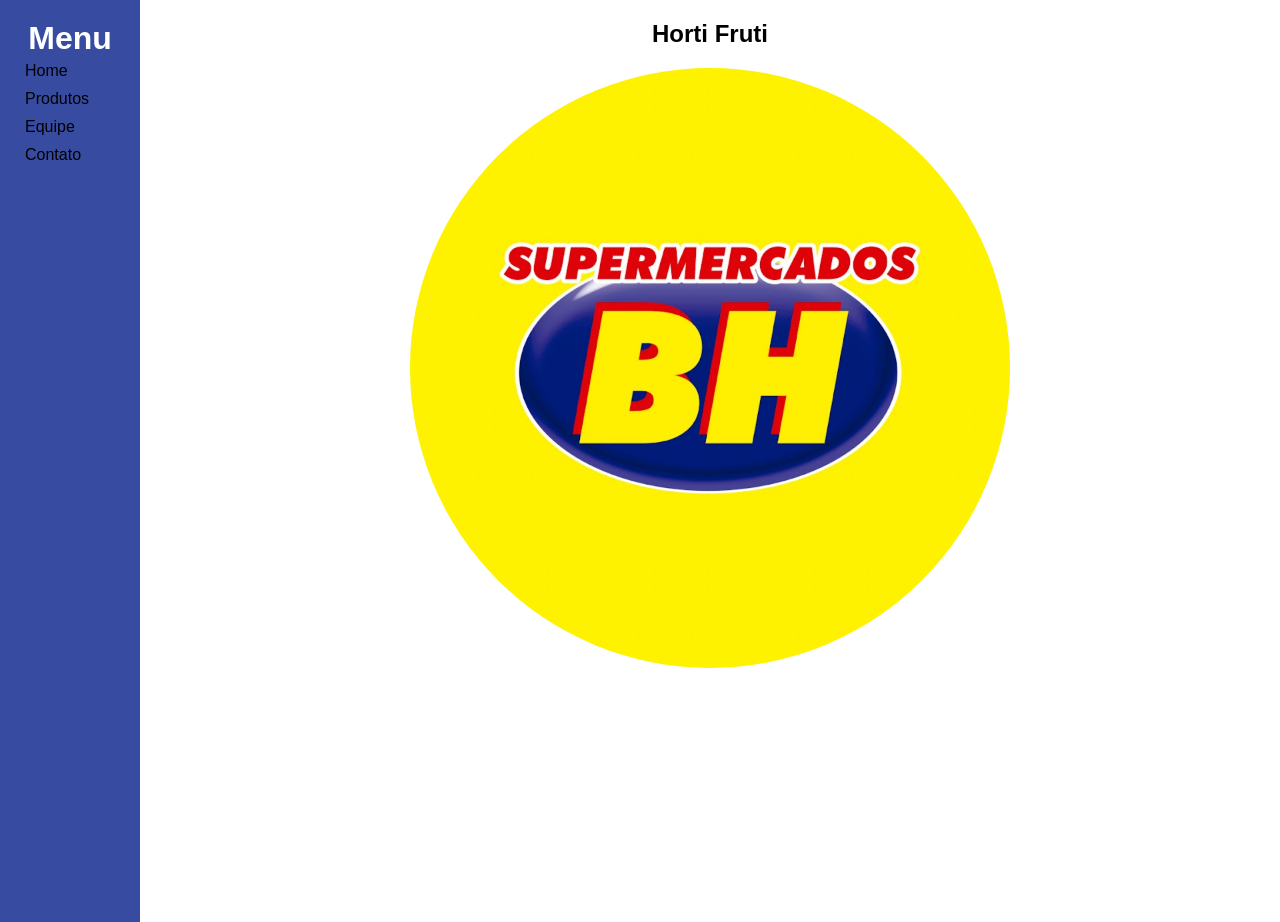
<file: index.html>
<!doctype html>
<html lang="pt-br">
  <head>
    <meta charset="UTF-8" />
    <meta name="viewport" content="width=device-width, initial-scale=1.0" />
    <title>Lista Atividade</title>
    <link rel="stylesheet" href="assets/style.css" />
  </head>
  <body>
    <div class="principal">
      <div class="lista-menu">
        <h1 class="titulo-menu">Menu</h1>
        <ul>
          <li><a href="index.html" class="link-menu">Home</a></li>
          <li><a href="produtos.html" class="link-menu">Produtos</a></li>
          <li><a href="equipe.html" class="link-menu">Equipe</a></li>
          <li><a href="contato.html" class="link-menu">Contato</a></li>
        </ul>
      </div>
      <section class="container">
        <h1 class="titulo-container">Horti Fruti</h1>

        <img src="assets/img/bh.jpg" alt="logobh">
      </section>
    </div>
  </body>
</html>
</file>
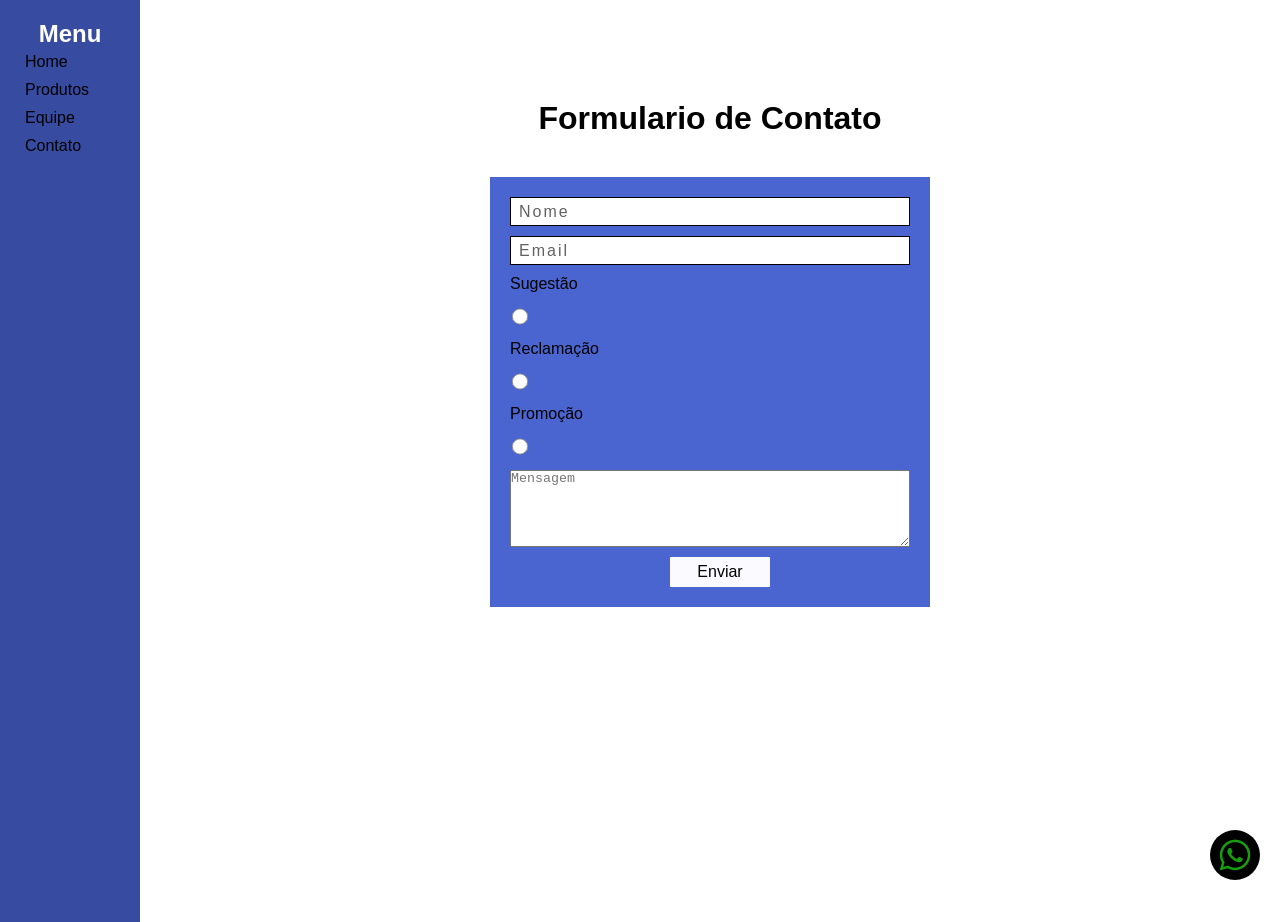
<file: contato.html>
<!doctype html>
<html lang="pt-br">
  <head>
    <meta charset="UTF-8" />
    <meta name="viewport" content="width=device-width, initial-scale=1.0" />
    <title>Contato - BH</title>
    <link rel="stylesheet" href="assets/style.css" />
  </head>
  <body>
    <div class="principal">
      <section class="lista-menu">
        <h1 class="titulo-menu">Menu</h1>
        <ul>
          <li><a href="index.html" class="link-menu">Home</a></li>
          <li><a href="produtos.html" class="link-menu">Produtos</a></li>
          <li><a href="equipe.html" class="link-menu">Equipe</a></li>
          <li><a href="contato.html" class="link-menu">Contato</a></li>
        </ul>
      </section>

      <div class="contato-form">
        <h1>Formulario de Contato</h1>
        <form action="https://sheetdb.io/api/v1/r0w1tnl8r2v60" method="post">
          <fieldset>
            <input type="text" placeholder="Nome" name="data[nome]" />

            <input type="email" placeholder="Email" name="data[email]" />

            <label for="sugestao">Sugestão</label>
            <input type="radio" name="data[tipo]" value="sugestao" />

            <label for="reclamacao">Reclamação</label>
            <input type="radio" name="data[tipo]" value="reclamacao" />

            <label for="promocao">Promoção</label>
            <input type="radio" name="data[tipo]" value="promocao" />

            <textarea
              name="data[mensagem]"
              id=""
              rows="5"
              placeholder="Mensagem"
            ></textarea>

            <button type="submit">Enviar</button>
          </fieldset>

        </form>
      </div>
      <a href="https://wa.me/5538998800071" target="_blank" class="logowhatsapp">
        <img src="assets/img/whatsapp.png" alt="logowhatsapp"/>
      </a>
    </div>
  </body>
</html>
</file>
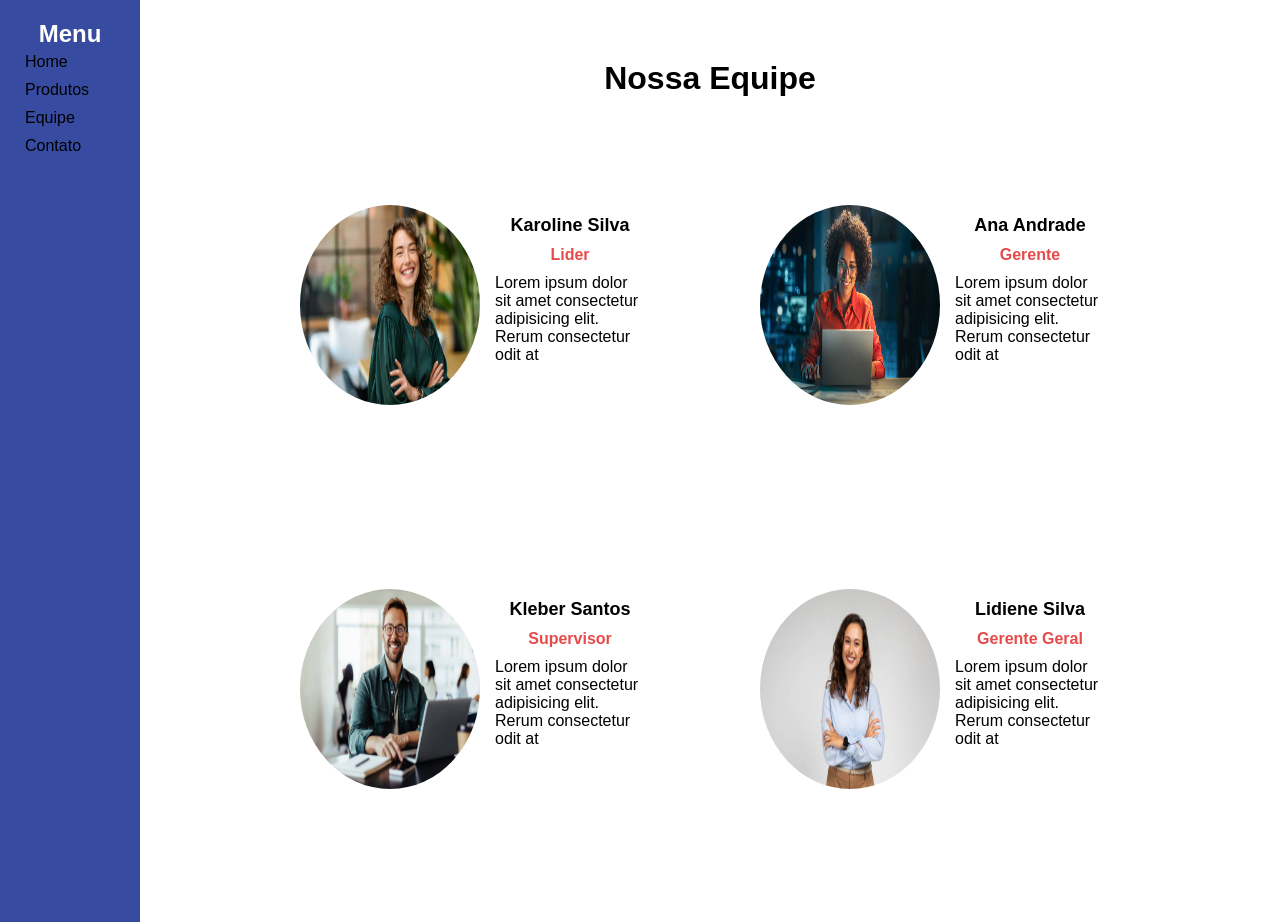
<file: equipe.html>
<!doctype html>
<html lang="pt-br">
  <head>
    <meta charset="UTF-8" />
    <meta name="viewport" content="width=device-width, initial-scale=1.0" />
    <title>Equipe - BH</title>
    <link rel="stylesheet" href="assets/style.css" />
  </head>
  <body>
    <div class="principal">
      <section class="lista-menu">
        <h1 class="titulo-menu">Menu</h1>
        <ul>
          <li><a href="index.html" class="link-menu">Home</a></li>
          <li><a href="produtos.html" class="link-menu">Produtos</a></li>
          <li><a href="equipe.html" class="link-menu">Equipe</a></li>
          <li><a href="contato.html" class="link-menu">Contato</a></li>
        </ul>
      </section>

      <div class="principal-card">
        <h1>Nossa Equipe</h1>

        <div class="cards">
          <img src="assets/img/pessoa1.jpg" alt="pessoa1" />

          <div class="card-info">
            <h2>Karoline Silva</h2>
            <h3>Lider</h3>
            <p>
              Lorem ipsum dolor sit amet consectetur adipisicing elit. Rerum
              consectetur odit at
            </p>
          </div>
        </div>

        <div class="cards">
          <img src="assets/img/pessoa2.jpg" alt="pessoa1" />

          <div class="card-info">
            <h2>Ana Andrade</h2>
            <h3>Gerente</h3>
            <p>
              Lorem ipsum dolor sit amet consectetur adipisicing elit. Rerum
              consectetur odit at
            </p>
          </div>
        </div>

        <div class="cards">
          <img src="assets/img/pessoa3.jpg" alt="pessoa1" />

          <div class="card-info">
            <h2>Kleber Santos</h2>
            <h3>Supervisor</h3>
            <p>
              Lorem ipsum dolor sit amet consectetur adipisicing elit. Rerum
              consectetur odit at
            </p>
          </div>
        </div>

        <div class="cards">
          <img src="assets/img/pessoa4.jpg" alt="pessoa1" />

          <div class="card-info">
            <h2>Lidiene Silva</h2>
            <h3>Gerente Geral</h3>
            <p>
              Lorem ipsum dolor sit amet consectetur adipisicing elit. Rerum
              consectetur odit at
            </p>
          </div>
        </div>
      </div>
    </div>
  </body>
</html>
</file>
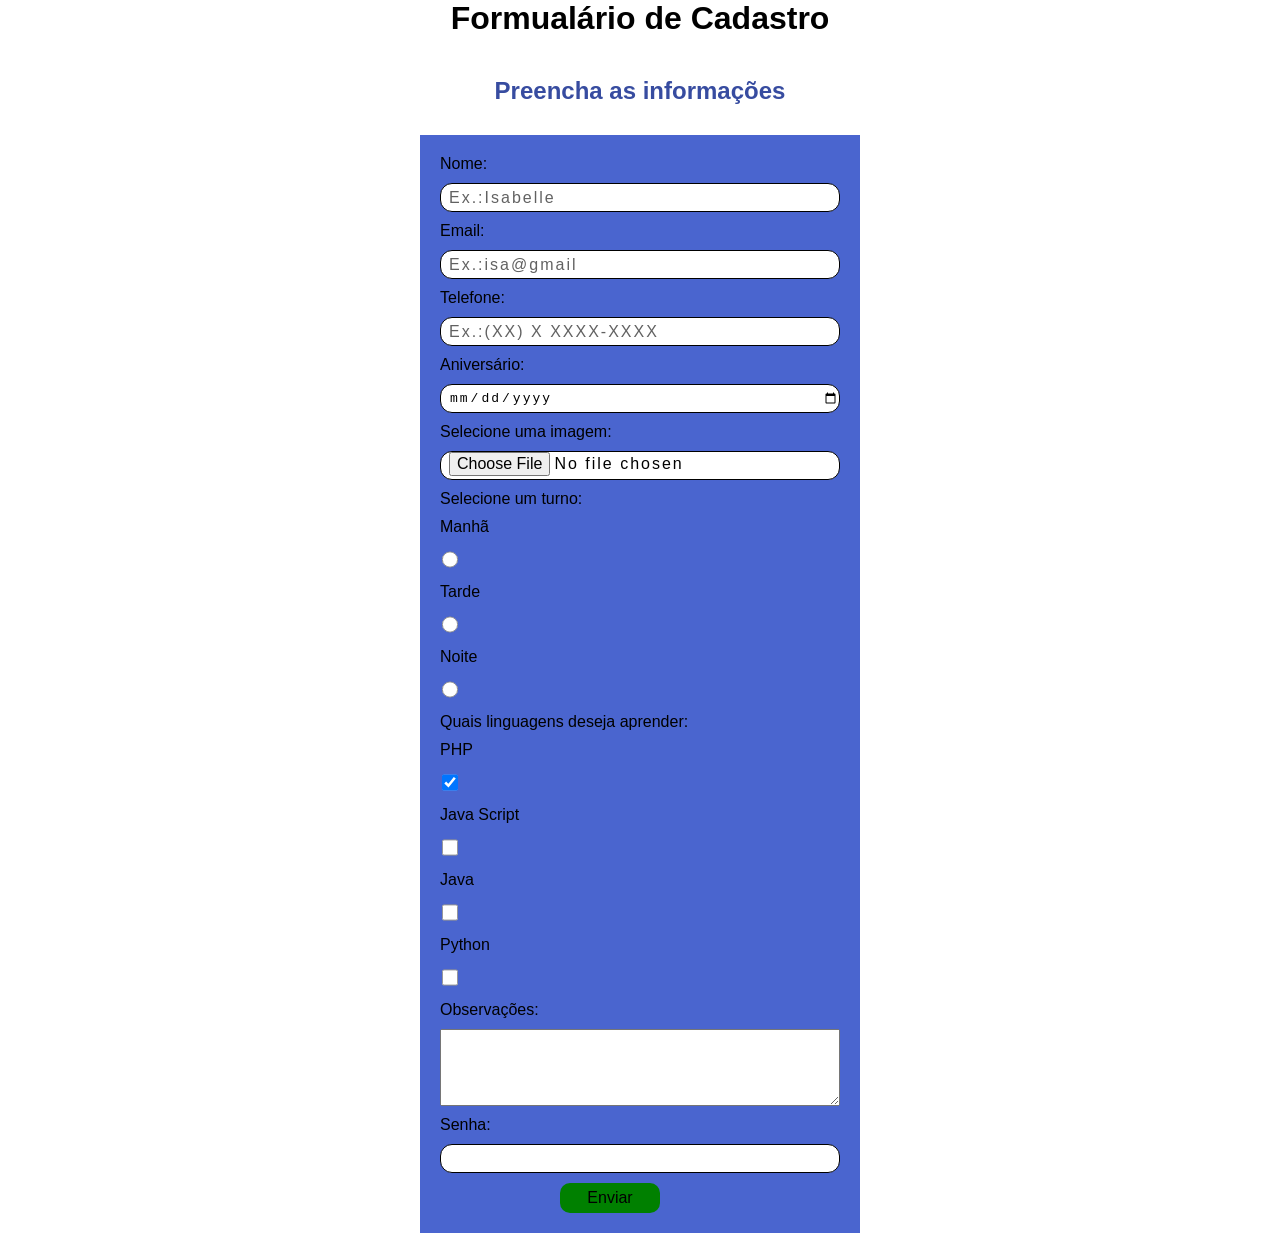
<file: formulario.html>
<!DOCTYPE html>
<html lang="pt-br">
<head>
    <meta charset="UTF-8">
    <meta name="viewport" content="width=device-width, initial-scale=1.0">
    <title>Formulário - 2</title>
    <link rel="stylesheet" href="assets/style.css">
</head>
<body>
    <header>
        <h1>Formualário de Cadastro</h1>
    </header>
    <main>
        <h2>Preencha as informações</h2>

        <form action="">
            <fieldset>

                <label for="nome" >Nome:</label>
                <input type="text" id="nome" placeholder="Ex.:Isabelle" autofocus>

                <label for="email">Email:</label>
                <input type="email" id="email" placeholder="Ex.:isa@gmail">

                <label for="telefone">Telefone:</label>
                <input type="tel" 
                pattern="\(\d{2}\)\s\d{4,5}-\d{4}"
                maxlength="13"
                id="telefone"
                placeholder="Ex.:(XX) X XXXX-XXXX"
                >

                <label for="aniver">Aniversário:</label>
                <input type="date" id="aniver">

                <label for="file">Selecione uma imagem:</label>
                <input type="file" id="file">

                <p>Selecione um turno:</p>
                <label for="turno">Manhã</label>
                <input type="radio" name="turno" id="turno">

                <label for="turno">Tarde</label>
                <input type="radio" name="turno" id="turno">

                <label for="turno">Noite</label>
                <input type="radio" name="turno" id="turno">

                <p>Quais linguagens deseja aprender:</p>
                <label for="linguagem">PHP</label>
                <input type="checkbox" id="linguagem" checked>

                <label for="linguagem">Java Script</label>
                <input type="checkbox" id="linguagem">

                <label for="linguagem">Java</label>
                <input type="checkbox" id="linguagem">

                <label for="linguagem">Python</label>
                <input type="checkbox" id="linguagem"> 

                <label for="obser">Observações:</label>
                <textarea name="observacao" id="obser" rows="5" cols="25"></textarea>

                <label for="senha">Senha:</label>
                <input type="password" id="senha">

                <button type="submit">Enviar</button>
            </fieldset>


        </form>
    </main>
    
    
</body>
</html>
</file>
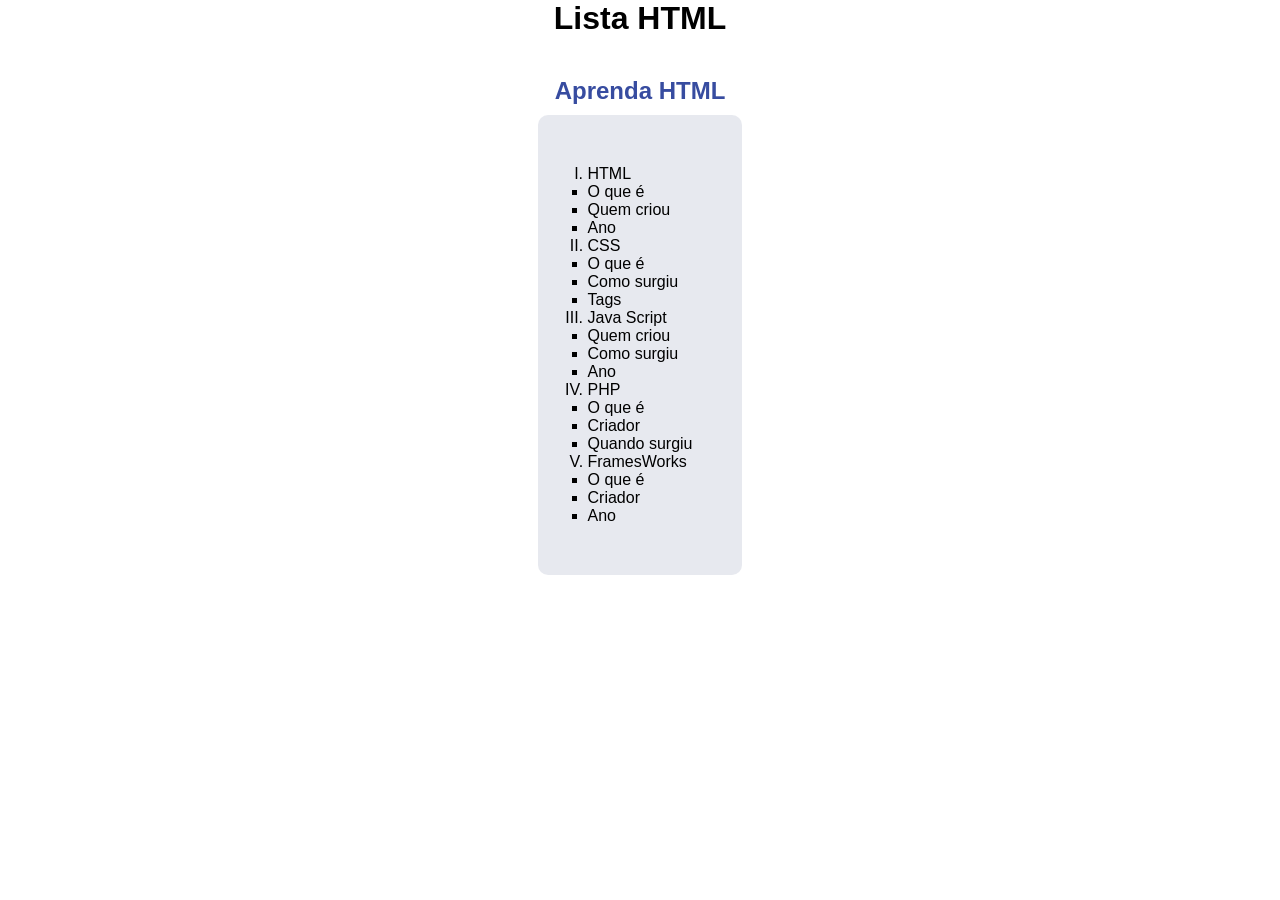
<file: lista.html>
<!doctype html>
<html lang="pt-br">
  <head>
    <meta charset="UTF-8" />
    <meta name="viewport" content="width=device-width, initial-scale=1.0" />
    <link rel="stylesheet" href="assets/style.css" />
    <title>Lista - 3</title>
  </head>
  <body>
    <header>
      <h1>Lista HTML</h1>
    </header>
    <main>
      <h2>Aprenda HTML</h2>
      <section class="listas">
        <ol type="I">
          <li>
            HTML
            <ul type="square">
              <li>O que é</li>
              <li>Quem criou</li>
              <li>Ano</li>
            </ul>
          </li>
          <li>
            CSS
            <ul type="square">
              <li>O que é</li>
              <li>Como surgiu</li>
              <li>Tags</li>
            </ul>
          </li>
          <li>
            Java Script
            <ul type="square">
              <li>Quem criou</li>
              <li>Como surgiu</li>
              <li>Ano</li>
            </ul>
          </li>
          <li>
            PHP
            <ul type="square">
              <li>O que é</li>
              <li>Criador</li>
              <li>Quando surgiu</li>
            </ul>
          </li>
          <li>
            FramesWorks
            <ul type="square">
              <li>O que é</li>
              <li>Criador</li>
              <li>Ano</li>
            </ul>
          </li>
        </ol>
      </section>
    </main>
  </body>
</html>
</file>
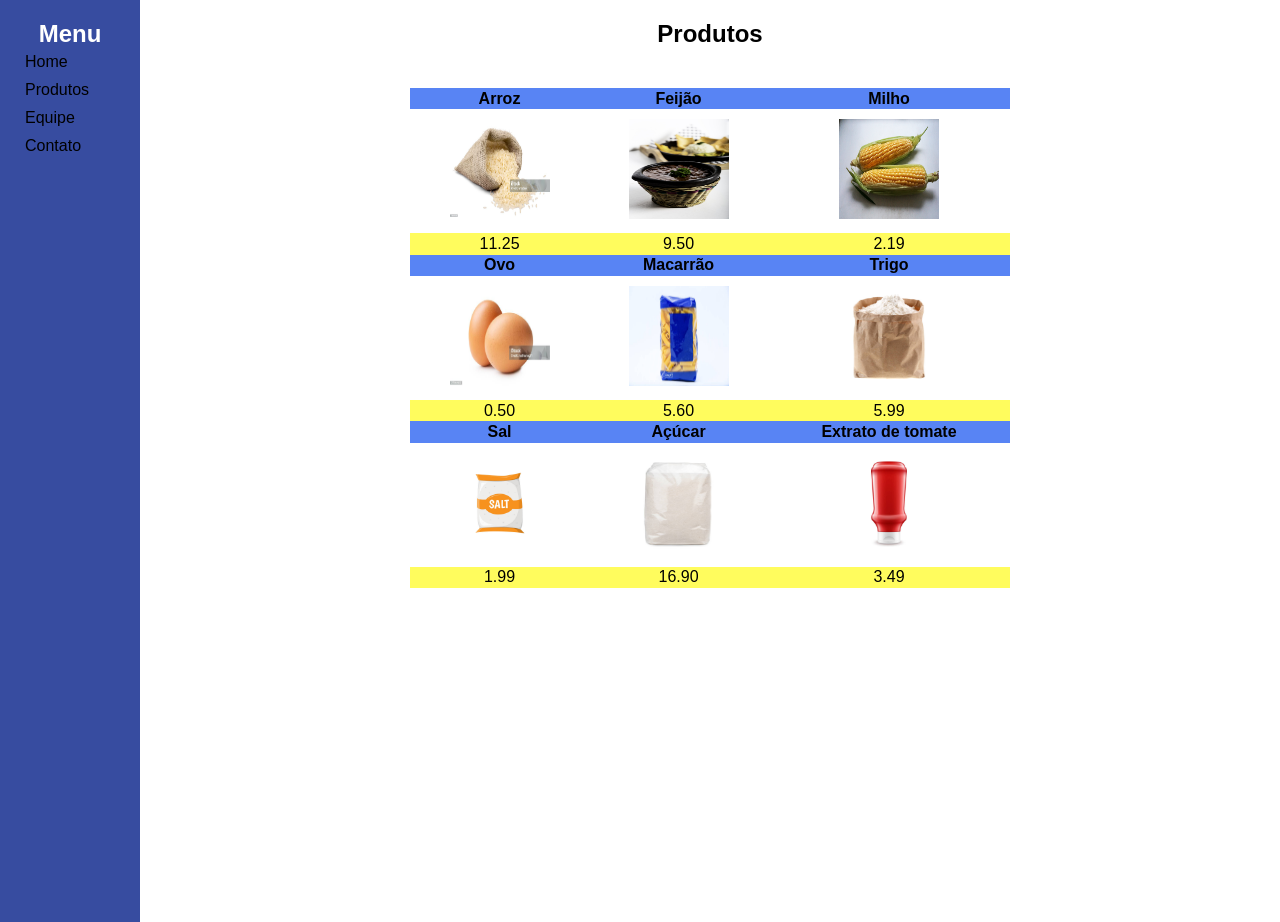
<file: produtos.html>
<!doctype html>
<html lang="pt-br">
  <head>
    <meta charset="UTF-8" />
    <meta name="viewport" content="width=device-width, initial-scale=1.0" />
    <title>Produtos - bh</title>
    <link rel="stylesheet" href="assets/style.css" />
  </head>
  <body>
    <div class="principal">
      <section class="lista-menu">
        <h1 class="titulo-menu">Menu</h1>
        <ul>
          <li><a href="index.html" class="link-menu">Home</a></li>
          <li><a href="produtos.html" class="link-menu">Produtos</a></li>
          <li><a href="equipe.html" class="link-menu">Equipe</a></li>
          <li><a href="contato.html" class="link-menu">Contato</a></li>
        </ul>
      </section>

      <section class="menu-produtos">
        <h1 class="titulo-produtos">Produtos</h1>
        <table>
          <tbody>
            <tr>
              <th>Arroz</th>
              <th>Feijão</th>
              <th>Milho</th>
            </tr>
            <tr>
              <td>
                <img src="assets/img/arroz.jpg" alt="arroz" style="width: 100px;height: 100px;" class="img-prod" />
              </td>
              <td><img src="assets/img/feijao.jpg" alt="" style="width: 100px;height: 100px;"  /></td>
              <td><img src="assets/img/milho.jpg" alt="" style="width: 100px;height: 100px;" /></td>
            </tr>
            <tr class="preco">
              <td >11.25</td>
              <td >9.50</td>
              <td >2.19</td>
            </tr>

            <!--2-->
            <tr>
              <th>Ovo</th>
              <th>Macarrão</th>
              <th>Trigo</th>
            </tr>
            <tr>
              <td><img src="assets/img/ovo.jpg" alt="" style="width: 100px;height: 100px;" /></td>
              <td><img src="assets/img/macarrao.jpg" alt="" style="width: 100px;height: 100px;" /></td>
              <td><img src="assets/img/trigo.jpg" alt="" style="width: 100px;height: 100px;" /></td>
            </tr>
            <tr class="preco">
              <td >0.50</td>
              <td >5.60</td>
              <td >5.99</td>
            </tr>
            <!--3-->
            <tr>
              <th>Sal</th>
              <th>Açúcar</th>
              <th>Extrato de tomate</th>
            </tr>
            <tr>
              <td><img src="assets/img/sal.jpg" alt="" style="width: 100px;height: 100px;" /></td>
              <td><img src="assets/img/acuca.jpg" alt="" style="width: 100px;height: 100px;" /></td>
              <td><img src="assets/img/extratotomate.jpg" alt="" style="width: 100px;height: 100px;" /></td>
            </tr>
            <tr class="preco">
              <td >1.99</td>
              <td >16.90</td>
              <td >3.49</td>
            </tr>
          </tbody>
        </table>
      </section>
    </div>
  </body>
</html>
</file>
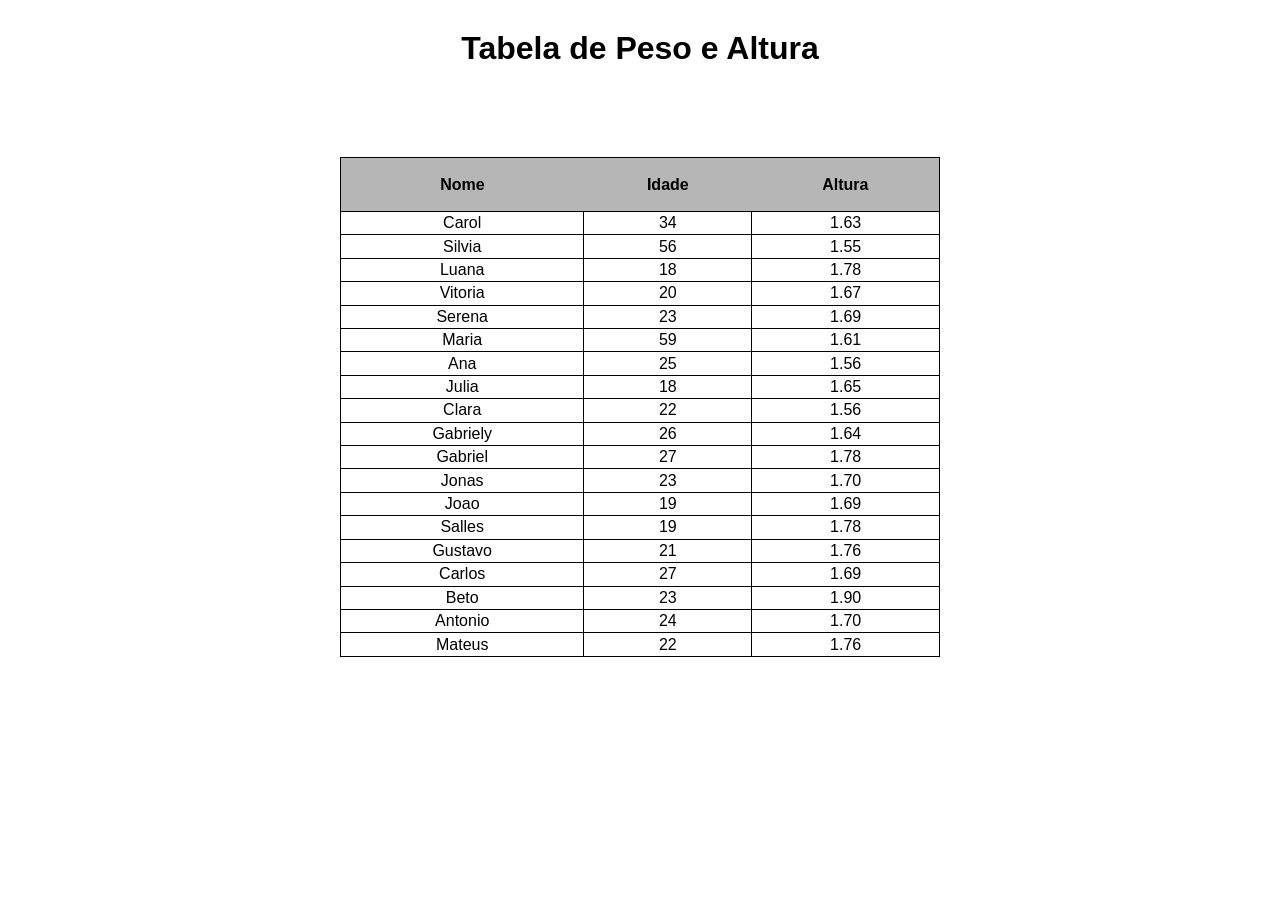
<file: tabela.html>
<!doctype html>
<html lang="pt-br">
  <head>
    <meta charset="UTF-8" />
    <meta name="viewport" content="width=device-width, initial-scale=1.0" />
    <link rel="stylesheet" href="assets/style.css" />
    <title>Tabelas - 1</title>
  </head>
  <body>
    <main>
      <h1>Tabela de Peso e Altura</h1>
    </main>
    <div class="tabela">
      <table>
        <thead>
          <tr>
            <th>Nome</th>
            <th>Idade</th>
            <th>Altura</th>
          </tr>
        </thead>
        <tbody>
          <tr>
            <td>Carol</td>
            <td>34</td>
            <td>1.63</td>
          </tr>
          <tr>
            <td>Silvia</td>
            <td>56</td>
            <td>1.55</td>
          </tr>
          <tr>
            <td>Luana</td>
            <td>18</td>
            <td>1.78</td>
          </tr>
          <tr>
            <td>Vitoria</td>
            <td>20</td>
            <td>1.67</td>
          </tr>
          <tr>
            <td>Serena</td>
            <td>23</td>
            <td>1.69</td>
          </tr>
          <tr>
            <td>Maria</td>
            <td>59</td>
            <td>1.61</td>
          </tr>
          <tr>
            <td>Ana</td>
            <td>25</td>
            <td>1.56</td>
          </tr>
          <tr>
            <td>Julia</td>
            <td>18</td>
            <td>1.65</td>
          </tr>
          <tr>
            <td>Clara</td>
            <td>22</td>
            <td>1.56</td>
          </tr>
          <tr>
            <td>Gabriely</td>
            <td>26</td>
            <td>1.64</td>
          </tr>
          <tr>
            <td>Gabriel</td>
            <td>27</td>
            <td>1.78</td>
          </tr>
          <tr>
            <td>Jonas</td>
            <td>23</td>
            <td>1.70</td>
          </tr>
          <tr>
            <td>Joao</td>
            <td>19</td>
            <td>1.69</td>
          </tr>
          <tr>
            <td>Salles</td>
            <td>19</td>
            <td>1.78</td>
          </tr>
          <tr>
            <td>Gustavo</td>
            <td>21</td>
            <td>1.76</td>
          </tr>
          <tr>
            <td>Carlos</td>
            <td>27</td>
            <td>1.69</td>
          </tr>
          <tr>
            <td>Beto</td>
            <td>23</td>
            <td>1.90</td>
          </tr>
          <tr>
            <td>Antonio</td>
            <td>24</td>
            <td>1.70</td>
          </tr>
          <tr>
            <td>Mateus</td>
            <td>22</td>
            <td>1.76</td>
          </tr>
        </tbody>
      </table>
    </div>
  </body>
</html>
</file>
<file: assets/style.css>
* {
    padding: 0;
    margin: 0;
}
body {
    background-color: #ffffff;
    font-family: sans-serif;
}

h1 {
    text-align: center;

}
h2 {
    text-align: center;
    color: #374ca0;
    padding: 10px;
}
table {

    width: 600px;
    height: 500px;
}
.tabela {
    display: flex;
    justify-content: center;
    padding-top: 10vh;
}
table thead {
    background-color: #b6b6b6;
    border-style: none;
    height: 6vh;
}
table ,td{

    border: solid 1px;
    border-collapse: collapse;
    text-align: center;
}
main {
    display: flex;
    flex-direction: column;
    align-items: center;
    margin-top: 30px;
}

form {

    padding: 20px;
}
fieldset {
    background-color: rgba(50, 124, 185, 0.43);
    border-radius: 10px;
    border-style: none;
    display: flex;
    justify-content: center;
    flex-direction: column;
    gap: 10px;
    padding: 20px;
}
form {
    max-width: 500px;
}


input {
    border: 1px solid #000000;
    border-radius: 12px;
    background-color: rgb(255, 255, 255);
    height: 3vh;
    font-size: medium;
    letter-spacing: 2px;
    padding-left: 2%;

}

input:focus {
    outline: none;
    
}
input::placeholder {
    color: rgba(0, 0, 0, 0.619);
}

button {
    border-radius: 10px;
    border-style: none;
    width: 100px;
    height: 30px;
    background-color: green;
    font-size: medium;
    margin-left: 30%;
}

input[type="checkbox"],
input[type="radio"]{
    transform: scale(0.8);
    width: 20px;
}

.listas {

    background-color: #c1c6d764;
    border-radius: 10px;
    padding: 50px;
    
}

.principal {
    display: flex;
    
}

.lista-menu h1 {
    color: white;
}

.lista-menu {

    display: flex;
    flex-direction: column;
    padding: 20px;
    background-color: #374ca0;
    width: 100px;
    height: 98vh;

}

.lista-menu li {

    padding: 5px;
    
}

.link-menu {
    display: flex;
    text-decoration: none;
    list-style: none;
    color: #000000;
}
.lista-menu ul li {

    list-style: none;
}

a:hover {

    color: white;
    cursor: pointer;

}

.container {
    flex: 1;
    text-align: center;
}

.titulo-container {

    text-align: center;
    padding: 20px;
}

.container img {

    border-radius: 50%;
    height: 600px;
}

.menu-produtos {
    text-align: center;
    flex: 1;
    display: flex;
    flex-direction: column;
    align-items: center;
    gap: 40px;
    padding: 20px;

}
.menu-produtos table{

    border-style: none;
}
.menu-produtos th{
    background-color: rgb(88, 132, 244);
    border-style: none;
    
}

.menu-produtos td {
    border-style: none;
     
}

.preco {
    background-color: #fffc5d;
}

.principal-card {
    flex: 1;
    display: flex;
    flex-wrap: wrap;
    justify-content: center;

}

.principal-card h1 {
    width: 100%;
    text-align: center;
    padding-top: 60px;
}

.cards {
    
    width: 360px;
    height: 25vh;
    padding: 50px;
    display: flex;
    background-color: #ffffffe2;
    border-radius: 10px;
}
.cards h2 {
    color: #000;
    font-size: large;

}
.cards h3{
    color: #e74a4a;
    font-size: medium;
    text-align: center;
    padding-bottom: 10px;
}
.cards img {
    border-radius: 50%;
    width: 180px;
    height: 200px;

}
.card-info {
    padding: 0px 15px;
    max-width: 200px;
}

.contato-form {
    
    flex: 1;
    display: flex;
    flex-direction: column;
    align-items: center;
    padding: 80px;
}

.contato-form h1 {

    padding: 20px;
}

.contato-form input {

    border-radius: 0%;
}

.contato-form select {

    height: 35px;
    border-style: solid 2px black;
}

textarea:focus{

    outline: none;
}
.contato-form button {
    background-color: #fbfbff;
    margin-left: 40%;
    border-radius: 0%;
}

fieldset {

    background-color: #4a65cf;
    width: 400px;
    border-style: none;
    border-radius: 0%;

}

.logowhatsapp img{
    background-color: rgb(0, 0, 0);
    width: 50px;
    height: 50px;
    position: fixed;
    z-index: 1000; 
    bottom: 20px;
    right: 20px;
    border-radius: 50%;
}
</file>
